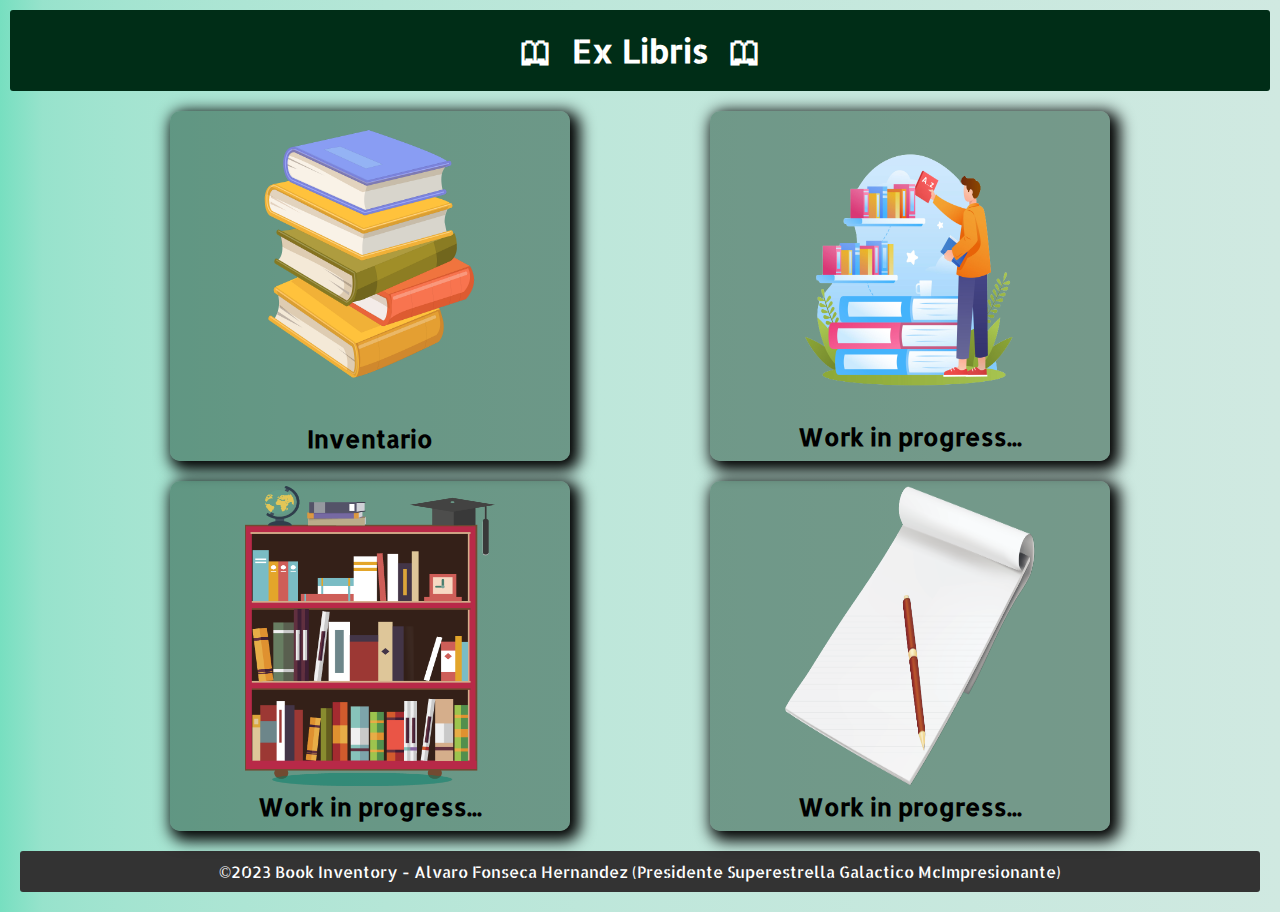
<file: index.html>
<!DOCTYPE html>
<html lang="en">
  <head>
    <meta charset="UTF-8" />
    <meta name="viewport" content="width=device-width, initial-scale=1.0" />
    <link rel="shortcut icon" href="favicon.ico" type="image/x-icon">
    <link rel="stylesheet" href="css/styles.css" />
    <title>Ex Libris</title>
  </head>
  <body>
    <div class="container">
      <div class="head">
        <h1>&#x1f56e;</h1>
        <h1>Ex Libris</h1>
        <h1>&#x1f56e;</h1>
      </div>
      <div class="content">
        <div class="up-row">
          <div class="inventory">
            <a href="templates/inventory.html"><img src="assets/books.png" alt="inventory" /></a>
            <h2>Inventario</h2>
          </div>
          <div class="actionFilter">
            <img src="assets/filter.png" alt="Filter" />
            <h2>Work in progress...</h2>
          </div>
        </div>
        <div class="bottom-row">
          <div class="actionAdd">
            <img src="assets/shelf.png" alt="Add Item" />
            <h2>Work in progress...</h2>
          </div>
          <div class="actionEdit">
            <img src="assets/edit.png" alt="Edit Item" />
            <h2>Work in progress...</h2>
          </div>
        </div>
      </div>
        <footer>
            <p>&copy;2023 Book Inventory - Alvaro Fonseca Hernandez (Presidente Superestrella Galactico McImpresionante)</p>
        </footer>
    </div>
  </body>
</html>
</file>
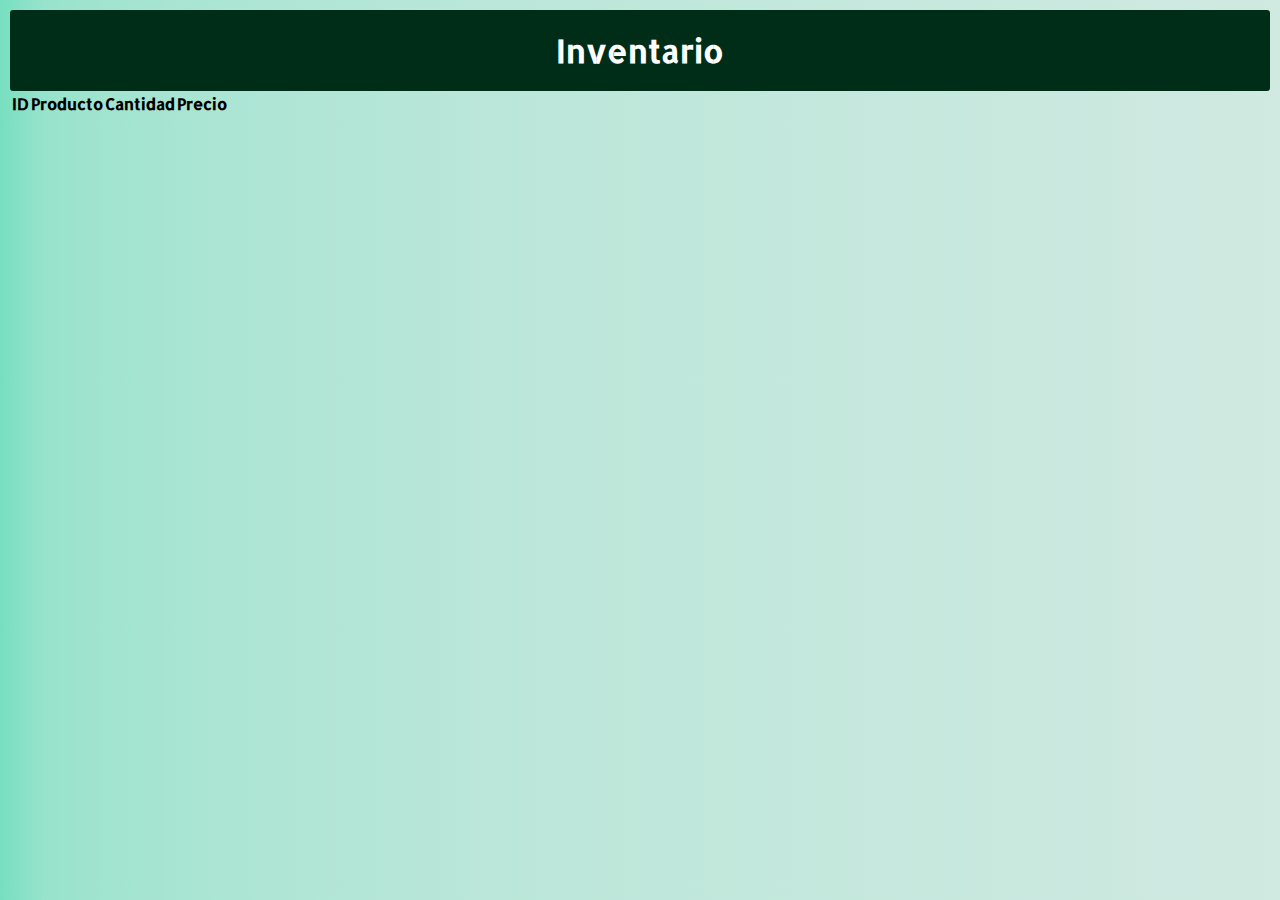
<file: inventory.html>
<!DOCTYPE html>
<html lang="en">
<head>
    <meta charset="UTF-8">
    <meta name="viewport" content="width=device-width, initial-scale=1.0">
    <link rel="stylesheet" href="css/styles.css">
    <title>Document</title>
</head>
<body>
    <div class="container">
        <div class="wrapper">
            <div class="head">
                <h1>Inventario</h1>
              </div>
            <div class="inventoryT">
                <table>
                  <thead>
                    <th>ID</th>
                    <th>Producto</th>
                    <th>Cantidad</th>
                    <th>Precio</th>
                  </thead>
                  <tbody id="inventTable">
      
                  </tbody>
                </table>
              </div>
        </div>
    </div>
</body>
</html>
</file>
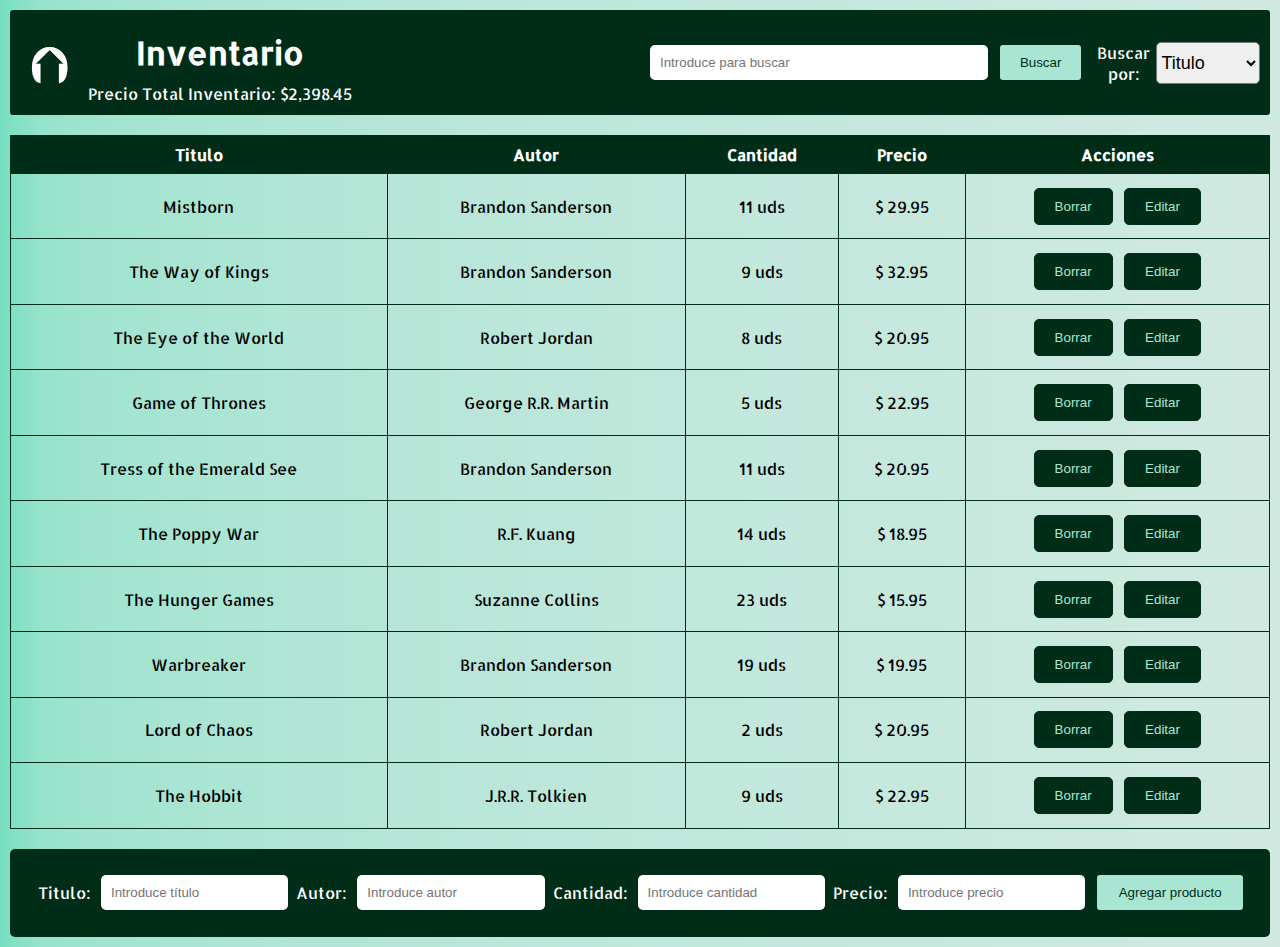
<file: templates/inventory.html>
<!DOCTYPE html>
<html lang="en">
  <head>
    <meta charset="UTF-8" />
    <meta name="viewport" content="width=device-width, initial-scale=1.0" />
    <link rel="stylesheet" href="../css/styles.css" />
    <title>Document</title>
  </head>
  <body>
    <div class="container">
      <div class="wrapper">
        <div class="head">
          <div class="head-title">
            <!-- Simbolo HTML para un icono que se asemeja a un icono de home -->
            <a href="../index.html"><h1 class="home">&#x2b89;</h1></a>
            <div id="total-price">
              <h1>Inventario</h1>
              <span>Precio Total Inventario: </span>
              <span id="total-price-label"></span>
            </div>
          </div>
          <div class="head-actions">
            <input
              type="text"
              name="search"
              id="search"
              placeholder="Introduce para buscar" required
            />
            <button id="btn-search">Buscar</button>
            <form class="radio-group">
              <label for="group">Buscar por:</label>
              <select name="group" id="select-group">
                <option value="title">Titulo</option>
                <option value="author">Autor</option>
              </select>
            </form>
          </div>
        </div>
        <div class="inventoryT">
          <table class="inventory-table">
            <tr>
              <th id="title-sort" class="sort">Titulo</th>
              <th id="author-sort" class="sort">Autor</th>
              <th id="quantity-sort" class="sort">Cantidad</th>
              <th id="price-sort" class="sort">Precio</th>
              <th>Acciones</th>
            </tr>
            <tbody id="inventTable"></tbody>
          </table>
        </div>
        <div class="add-form" id="add-form">
            <label for="product-title">Titulo:</label>
            <input type="text" id="product-title" placeholder="Introduce título" required />

            <label for="product-author">Autor:</label>
            <input type="text" id="product-author" placeholder="Introduce autor" required />
      
            <label for="product-quantity">Cantidad:</label>
            <input type="number" id="product-quantity" placeholder="Introduce cantidad" required />
      
            <label for="product-price">Precio:</label>
            <input type="number" step="0.01" id="product-price" placeholder="Introduce precio" required />
      
            <button class="btn-form" id="btn-form">Agregar producto</button>
            <button class="btn-form hidden" id="btn-save">Guardar Cambios</button>
        </div>
      </div>
      <script src="../js/main.js" type="module"></script>
    </div>
  </body>
</html>
</file>
<file: css/styles.css>
/*Downloaded font added*/
@font-face {
  font-family: "Allerta";
  src: url("/assets/fonts/AllertaStencil/AllertaStencil-Regular.ttf")
    format("truetype");
}

* {
  margin: 0;
  padding: 0;
  box-sizing: border-box;
}

body {
  background: linear-gradient(90deg, #77dfc0, 10%, #d0e9e1);
  background-color: #f6f9ed;
  font-family: Allerta;
}

.container {
  width: 100%;
  padding: 10px;
  
}

.head {
  display: flex;
  justify-content: center;
  align-items: center;
  width: 100%;
  background-color: #002d17;
  color: #fff;
  text-align: center;
  padding: 10px;
  border-radius: 3px;
}

.head-title {
  width: 100%;
  display: flex;
  flex-direction: row;
  align-items: center;
  gap: 10px;
}

.head-actions {
  width: 100%;
  display: flex;
  align-items: center;
  flex-direction: row;
  justify-content: right;
}

.head h1 {
  margin: 10px;
}

a {
  text-decoration: none;
  color: #fff;
}

.home {
  font-size: 50px;
  transition: 0.5s;
  &:hover {
    font-size: 60px;
  }
}
.head-actions input {
  width: 100%;
  margin-left: 10px;
  padding: 10px;
  border-radius: 5px;
  border: none;
}

.head button,
.btn-form {
  background-color: #a8e6d3;
  color: #002d17;
  border: 2px solid #002d17;
  margin-left: 10px;
}

.head button:hover {
  background-color: #002d17;
  color: #a8e6d3;
  border: 2px solid #a8e6d3;
}

.btn-form:hover {
  background-color: #002d17;
  color: #a8e6d3;
  border: 2px solid #a8e6d3;
}

.radio-group {
  width: 50%;
  display: flex;
  flex-direction: row;
  gap: 5px;
}

.radio-group select {
  width: 100%;
  border-radius: 5px;
  font-size: large;
}

.content {
  margin: 10px;
  display: flex;
  flex-direction: column;
  justify-content: center;
  align-items: center;
}

.up-row,
.bottom-row {
  width: 90%;
  display: flex;
  align-items: center;
  justify-content: center;
  flex-direction: row;
  gap: 120px;
}

.inventory,
.actionFilter,
.actionAdd,
.actionEdit {
  width: 400px;
  height: 350px;
  background-color: #002d176c;
  margin: 10px;
  display: flex;
  flex-direction: column;
  justify-content: center;
  align-items: center;
  border-radius: 10px;
  font-family: Allerta;
  -webkit-box-shadow: 5px 5px 15px 5px #000000;
  box-shadow: 5px 5px 15px 5px #000000;
}

h2 {
  padding: 5px;
}

.content img {
  width: 250px;
  height: 300px;
  transition: 0.5s;
  &:hover {
    width: 200px;
    height: 250px;
  }
}

footer {
  margin: 10px;
  background-color: #333;
  color: #fff;
  text-align: center;
  padding: 10px;
  border-radius: 3px;
}

.title {
  font-family: sans-serif;
}

button {
  margin: 2% 2% 2% 2%;
  background-color: #002d17;
  border: 1px solid #002d17;
  color: #a8e6d3;
  padding: 10px 20px;
  border-radius: 5px;
  cursor: pointer;
  transition: all 0.2s ease;
  &:hover {
    background-color: #d0e9e1;
    color: #002d17;
  }
}

/*inventory.html*/
.inventoryT {
  width: 100%;
  align-items: center;
  justify-content: center;
  font-family: Allerta;
}

.inventory-table {
  width: 100%;
  border-collapse: collapse;
  margin: 20px auto;
}

.inventory-table th {
  background-color: #002d17;
  color: white;
}

.inventory-table th,
.inventory-table td {
  border: 1px solid #002d17;
  padding: 8px;
  text-align: center;
}
.inventory-table tr:hover {
  background-color: #002d1786;
  color: #d0e9e1;
}
.inventory-table tr:hover button {
  background-color: #d0e9e1;
  color: #002d17;
  border: 1px solid #002d17;
}

.found {
  background-color: #002d17ae;
  color: #d0e9e1;
}

.found button {
  background-color: #d0e9e1;
  color: #002d17;
  border: 1px solid #002d17;
}

.add-form {
  width: 100%;
  display: flex;
  border-radius: 3px;
  background-color: #002d17;
}
.add-form {
  width: 100%;
  padding-left: 20px;
  color: #fff;
  border-radius: 5px;
  display: flex;
  flex-direction: row;
  align-items: center;
}

.add-form label {
  margin-left: 8px;
}

.add-form input {
  width: 100%;
  margin-left: 10px;
  padding: 10px;
  border-radius: 5px;
  border: none;
}

.btn-form {
  width: 150px;
  min-width: 150px;
}

.hidden {
  display: none;
}

.total-price {
  display: flex;
  flex-direction: column;
}

th{
  cursor: pointer;
}
</file>
